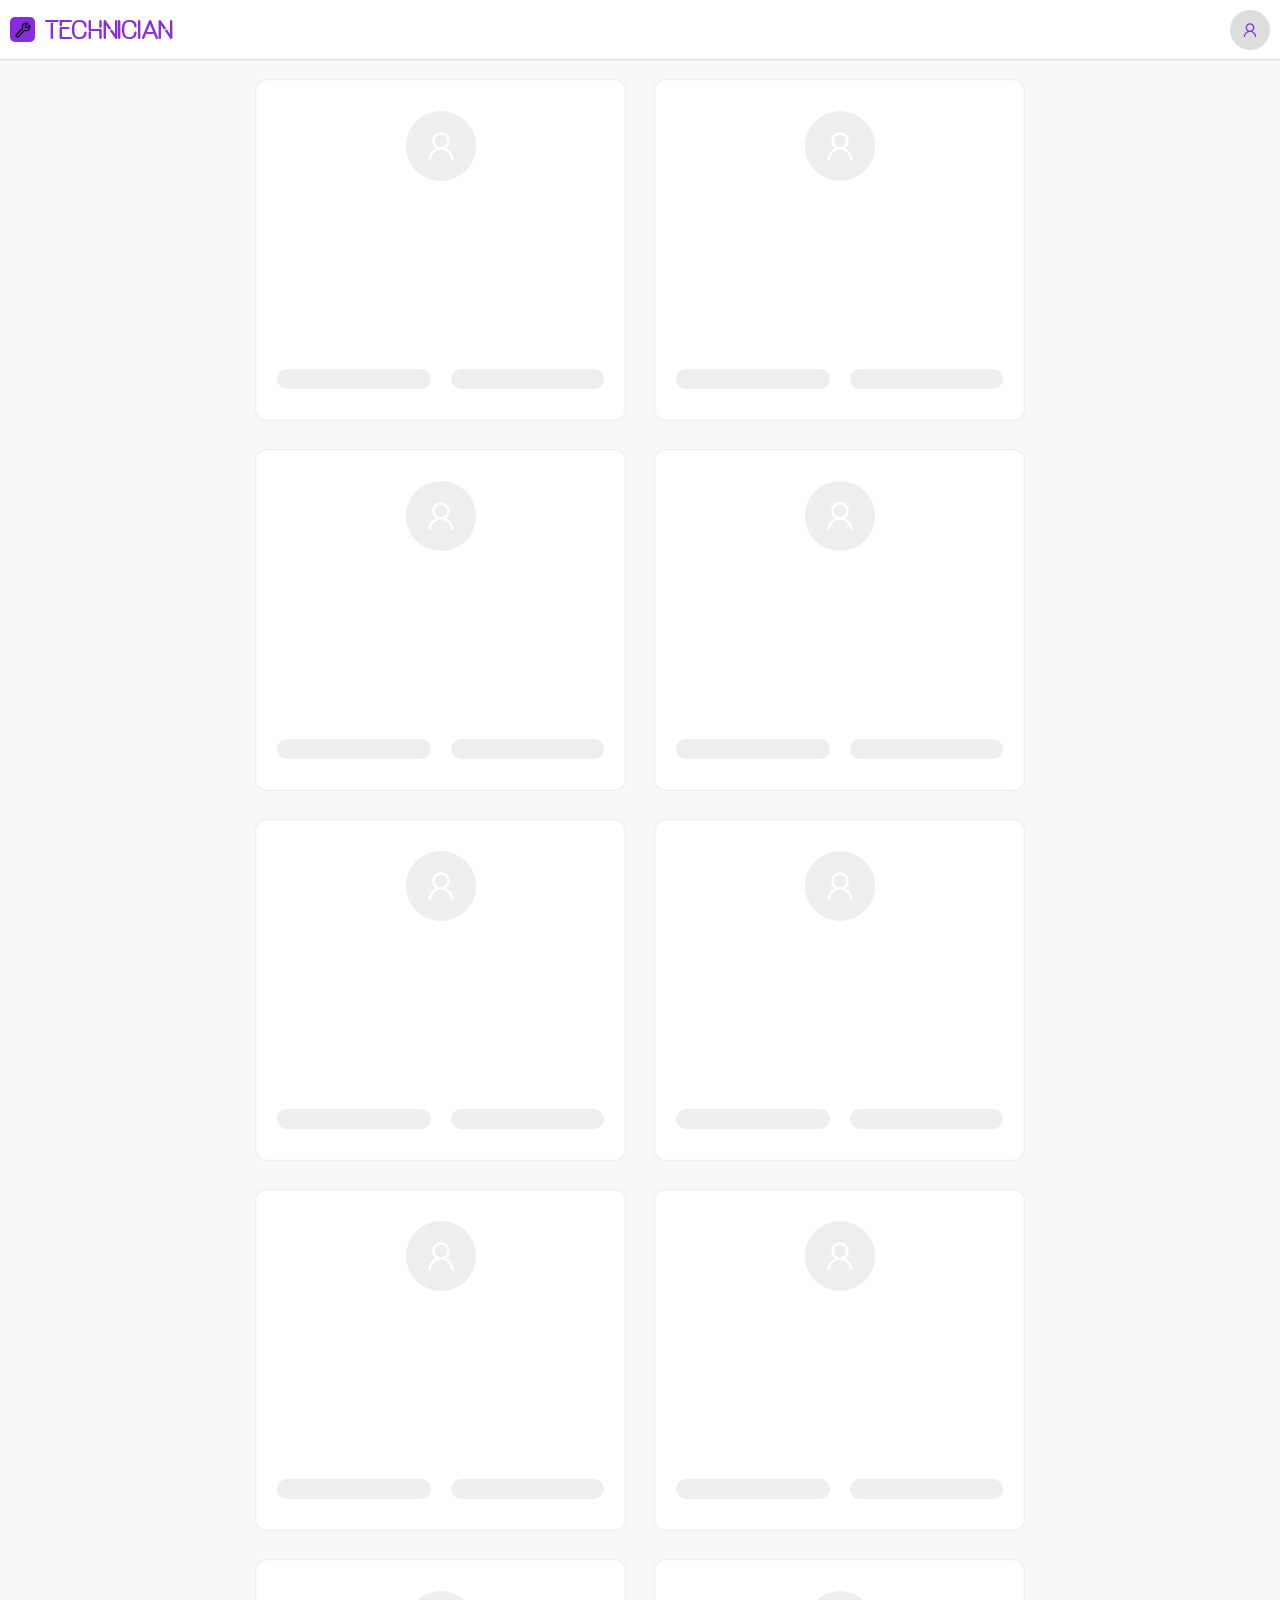
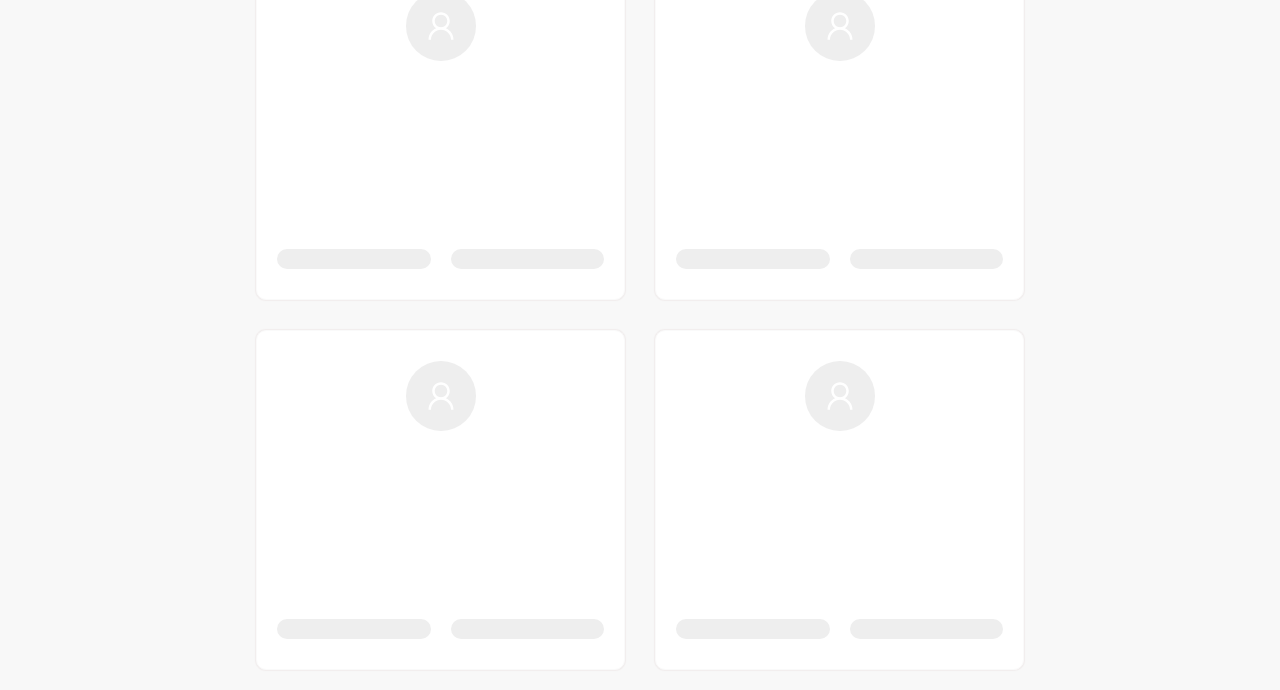
<file: index.html>
<!doctype html>
<html lang="en">
  <head>
    <meta charset="UTF-8" />
    <meta name="viewport" content="width=device-width, initial-scale=1.0" />
    <title>Technician</title>
    <link rel="shortcut icon" href="assets/img/logo.svg" type="image/x-icon" />
    <link rel="stylesheet" href="css/main.css" />
    <link rel="stylesheet" href="css/index.css" />
  </head>
  <body>
    <header>
      <div class="h-left">
        <a href="/" class="logo">
          <span class="img"></span>
          <h2>Technician</h2>
        </a>
      </div>

      <div class="h-right">
        <a href="/dashboard.html" id="btn-logout" class="login"
          ><img src="assets/img/user.svg" alt="user-icon" width="30px"
        /></a>
      </div>
    </header>

    <main>
      <section class="technicians"></section>
    </main>
    <script src="js/config.js"></script>
    <script>
      let tcs = new String("");
      for (let i = 0; i < 12; i++) {
        tcs += `
            <div class="technician-template">
              <div class="pic"></div>
              <div class="name"></div>
              <div class="areas">
                <span></span><span></span><span></span>
              </div>
              <div class="location-contact">
                <div class="location"></div>
                <div class="contact"></div>
              </div>
            </div>
          `;
      }
      document.querySelector(".technicians").innerHTML = tcs;

      async function getProfiles() {
        const res = await fetch(api_url + "/user");
        const data = await res.json();
        const profiles = data.filter((d) => d.app_id === "technician");

        for (let i = 0; i < 20; i++) {
          profiles.push(profiles[0]);
          profiles.push(profiles[1]);
        }

        let tcs = new String("");
        for (const pfl of profiles) {
          tcs += `
            <div class="technician">
              <div class="pic"></div>
              <div class="name">${pfl.name + " " + pfl.surname}</div>
              <div class="areas">
                ${pfl.skills.map((s) => `<span>${SKILLS.find((sk) => sk.id == s).label}</span>`)}
              </div>
              <div class="location-contact">
                <div class="location">${BAIRROS.find((b) => b.id == pfl.location).label}</div>
                <div class="contact"><a href='tel:+258${pfl.tel}'>Ligar</a></div>
              </div>
            </div>
          `;
        }
        document.querySelector(".technicians").innerHTML = tcs;
      }

      getProfiles();
    </script>
  </body>
</html>
</file>
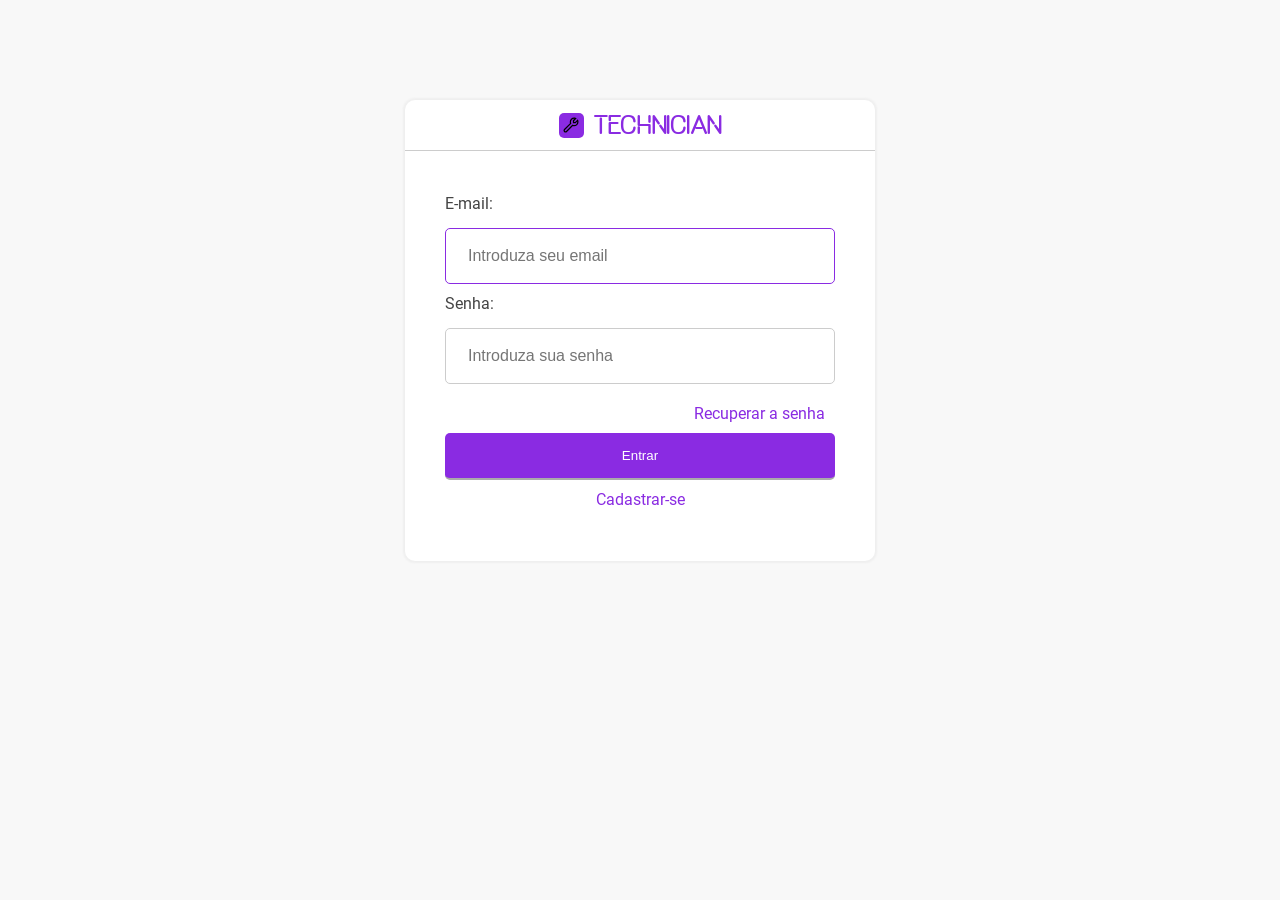
<file: dashboard.html>
<!DOCTYPE html>
<html lang="en">
  <head>
    <meta charset="UTF-8" />
    <meta name="viewport" content="width=device-width, initial-scale=1.0" />
    <title></title>
    <link rel="shortcut icon" href="assets/img/logo.svg" type="image/x-icon" />
    <link rel="stylesheet" href="css/main.css" />
    <link rel="stylesheet" href="css/dashboard.css" />
  </head>
  <body>
    <header>
      <div class="h-left">
        <a href="/" class="logo">
          <span class="img"></span>
          <h2></h2>
        </a>
      </div>

      <div class="h-right">
        <a href="#" id="btn-logout" class="login"
          ><img src="assets/img/sign-out.svg" alt="user-icon" width="30px"
        /></a>
      </div>
    </header>
    <main>
      <div class="profile">
        <div id="profile-pic">
          <button class="btn-ripple">+</button>
        </div>
        <form>
          <div>
            <label for="name">Nome:</label>
            <input type="text" name="name" id="name" />
            <label for="surname">Apelido:</label>
            <input type="text" name="surname" id="surname" />
            <label for="tel">Contacto:</label>
            <input type="text" name="tel" id="tel" placeholder="8XXXXXXXX" />
          </div>
          <div>
            <select name="s-bairros" id="s-bairros"></select>
            <select name="s-skills" id="s-skills"></select>
            <button type="button" class="btn-ripple" id="btn-add-skill">
              +
            </button>
          </div>
          <div id="skills"></div>
          <div>
            <br />
            <label for="about">Fale um pouco sobre si:</label>
            <div>
              <textarea name="about" id="about"></textarea>
            </div>
          </div>
          <div>
            <button type="submit" class="btn">Gravar</button>
          </div>
        </form>
      </div>
    </main>
  </body>

  <script src="js/config.js"></script>
  <script src="js/dashboard.js"></script>
</html>
</file>
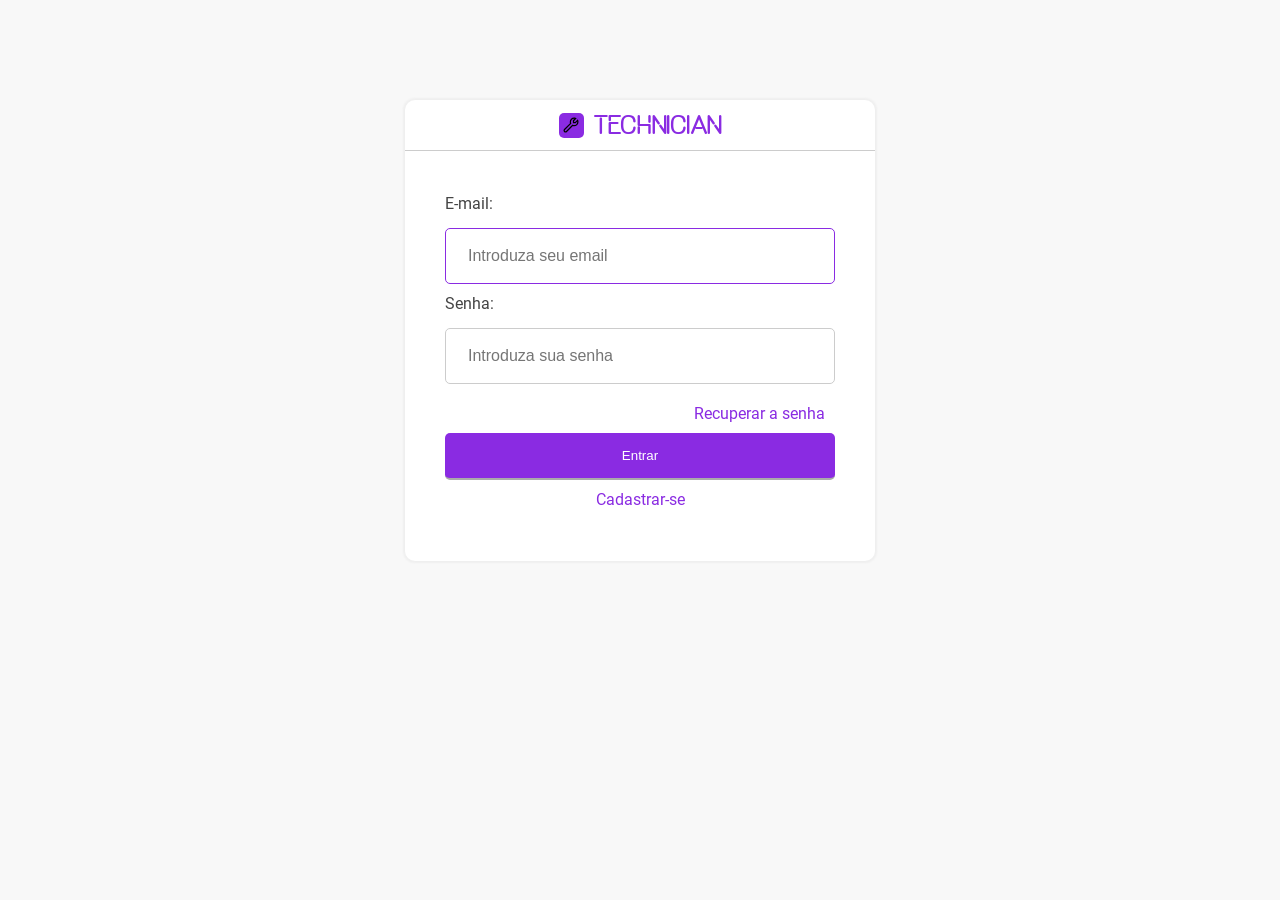
<file: login.html>
<!DOCTYPE html>
<html lang="en">
  <head>
    <meta charset="UTF-8" />
    <meta name="viewport" content="width=device-width, initial-scale=1.0" />
    <title></title>
    <link rel="stylesheet" href="css/main.css" />
    <link rel="stylesheet" href="css/login.css" />
    <link rel="shortcut icon" href="assets/img/logo.svg" type="image/x-icon" />
  </head>
  <body>
    <form>
      <div class="form-header">
        <div class="logo">
          <span class="img"> </span>
          <h2></h2>
        </div>
      </div>

      <div class="form-main">
        <label for="email">E-mail:</label>
        <input
          type="email"
          name="email"
          id="email"
          placeholder="Introduza seu email"
          autofocus
        />
        <label for="Senha">Senha:</label>
        <input
          type="password"
          name="pass"
          id="pass"
          placeholder="Introduza sua senha"
        />
        <a class="a-recovery" href="pre-recovery.html">Recuperar a senha</a>
        <button type="submit" class="btn">Entrar</button>
        <a class="a-sign" href="signup.html">Cadastrar-se</a>
      </div>
    </form>

    <footer>
      Powered by
      <a target="_blank" href="https://advancedtechspace.com"
        >advancedtechspace.com</a
      >
    </footer>
  </body>

  <script src="js/config.js"></script>
  <script>
    if (localStorage.getItem("user") !== null) {
      window.location.href = "/dashboard.html";
    }

    const url = new URL(window.location.href);
    const company = url.searchParams.get("c");

    // getUser();

    document.querySelector(".logo h2").innerHTML = title;

    document.querySelector("form").addEventListener("submit", async (e) => {
      e.preventDefault();
      const btn = document.querySelector("button");
      btn.disabled = true;
      const form = new FormData(e.target);
      const email = form.get("email");
      const pass = form.get("pass");

      const res = await fetch(api_url + "/user/login", {
        method: "POST",
        headers: {
          "Content-Type": "application/json",
          app: "technician",
        },
        body: JSON.stringify({ email, pass }),
      }).catch((error) => {
        console.log(error);
      });

      if (res.status === 200) {
        const data = await res.json();
        localStorage.setItem("user", data.user._id);
        window.location.href = "/dashboard.html";
      } else {
        console.log("Erro ao autenticar");
        alert("Erro de autenticação!");
      }

      btn.disabled = false;
    });

    async function getUser() {
      if (company) {
        const res = await fetch(api_url + "/user/" + company);
        const user = await res.json();
        document.getElementById("company-label").innerText = user.label;
        document.getElementById("company-img").style.backgroundSize = "cover";
        document.getElementById("company-img").style.backgroundImage = `url(${
          api_url + "/cover/" + user.img
        })`;
      } else {
        return;
      }
    }
  </script>
</html>
</file>
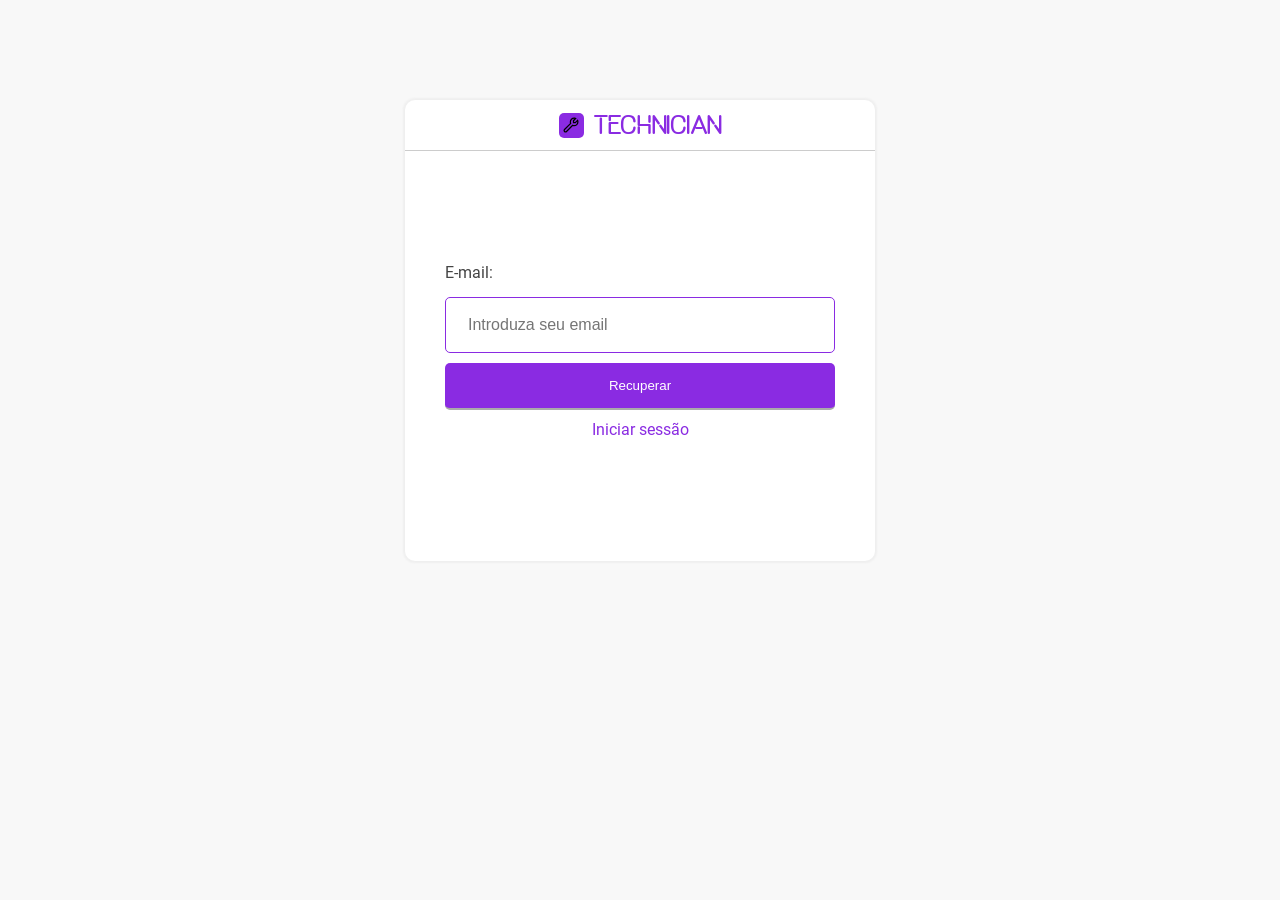
<file: pre-recovery.html>
<!DOCTYPE html>
<html lang="en">
  <head>
    <meta charset="UTF-8" />
    <meta name="viewport" content="width=device-width, initial-scale=1.0" />
    <title></title>
    <link rel="stylesheet" href="css/main.css" />
    <link rel="stylesheet" href="css/login.css" />
    <link rel="shortcut icon" href="assets/img/logo.svg" type="image/x-icon" />
  </head>
  <body>
    <form>
      <div class="form-header">
        <div class="logo">
          <span class="img"> </span>
          <h2></h2>
        </div>
      </div>

      <div class="form-main">
        <label for="email">E-mail:</label>
        <input
          type="email"
          name="email"
          id="email"
          placeholder="Introduza seu email"
          autofocus
        />

        <button type="submit" class="btn">Recuperar</button>
        <a class="a-sign" href="login.html">Iniciar sessão</a>
      </div>
    </form>

    <footer>
      Powered by
      <a target="_blank" href="https://advancedtechspace.com"
        >advancedtechspace.com</a
      >
    </footer>
  </body>

  <script src="js/config.js"></script>
  <script>
    const url = new URL(window.location.href);
    const company = url.searchParams.get("c");

    // getUser();

    document.querySelector(".logo h2").innerHTML = title;

    document.querySelector("form").addEventListener("submit", async (e) => {
      e.preventDefault();

      const form = new FormData(e.target);
      const desc = form.get("desc");
      const tel = form.get("tel");
      const email = form.get("email");

      const data = { desc, tel, email, company };

      try {
        const res = await fetch(api_url + "/box/create", {
          method: "POST",
          headers: {
            "Content-Type": "application/json",
          },
          body: JSON.stringify(data),
        });

        if (res.status === 200) {
          alert("Obrigado pela sua contribuição.");
        }
      } catch (error) {
        console.log(error);
        alert("Houve um erro, tente novamente.");
      }

      e.target.reset();
    });

    async function getUser() {
      if (company) {
        const res = await fetch(api_url + "/user/" + company);
        const user = await res.json();
        document.getElementById("company-label").innerText = user.label;
        document.getElementById("company-img").style.backgroundSize = "cover";
        document.getElementById("company-img").style.backgroundImage = `url(${
          api_url + "/cover/" + user.img
        })`;
      } else {
        return;
      }
    }
  </script>
</html>
</file>
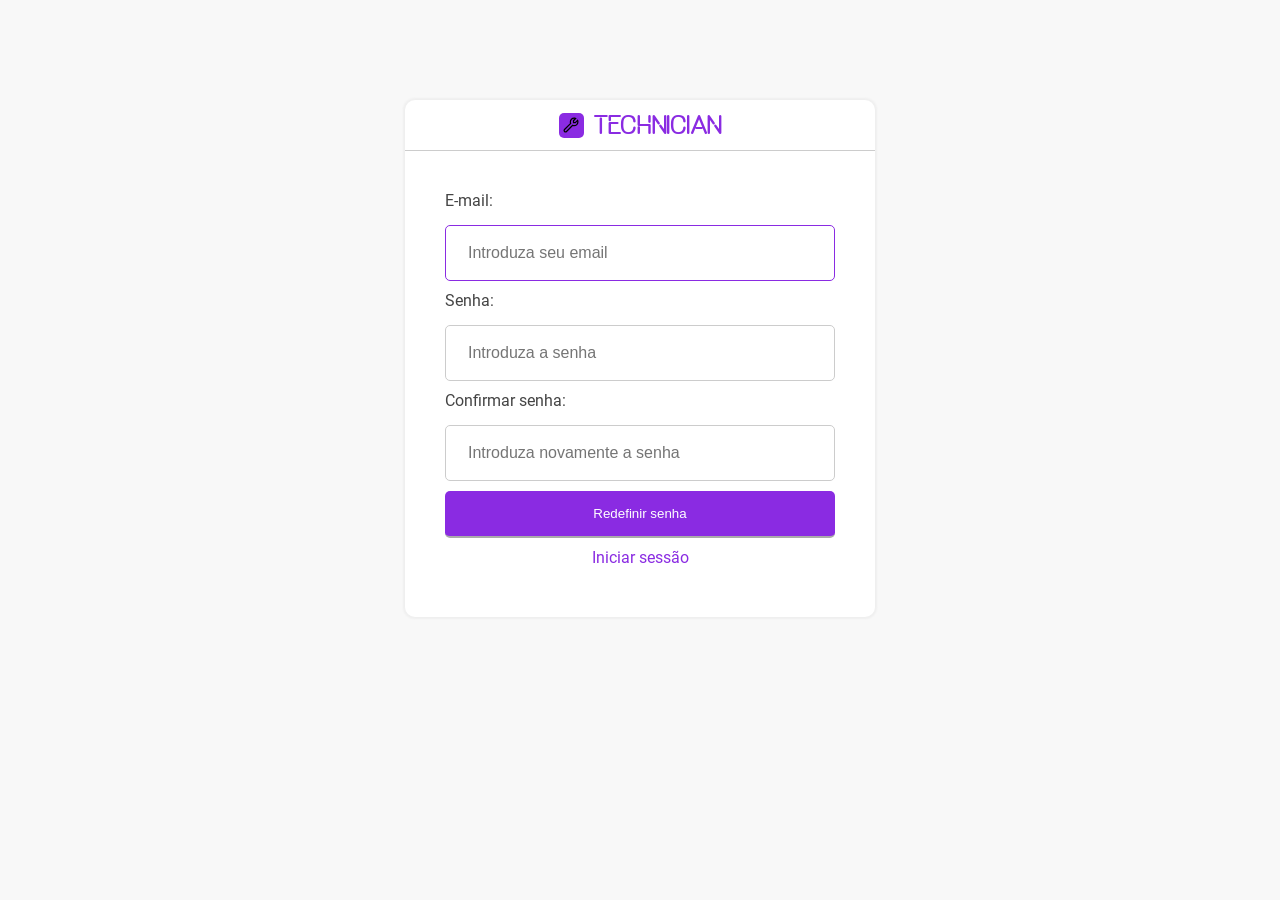
<file: recovery.html>
<!DOCTYPE html>
<html lang="en">
  <head>
    <meta charset="UTF-8" />
    <meta name="viewport" content="width=device-width, initial-scale=1.0" />
    <title></title>
    <link rel="stylesheet" href="css/main.css" />
    <link rel="stylesheet" href="css/login.css" />
    <link rel="shortcut icon" href="assets/img/logo.svg" type="image/x-icon" />
  </head>
  <body>
    <form>
      <div class="form-header">
        <div class="logo">
          <span class="img"> </span>
          <h2></h2>
        </div>
      </div>

      <div class="form-main">
        <label for="email">E-mail:</label>
        <input
          type="email"
          name="email"
          id="email"
          placeholder="Introduza seu email"
          autofocus
        />
        <label for="Senha">Senha:</label>
        <input
          type="password"
          name="pass"
          id="pass"
          placeholder="Introduza a senha"
        />
        <label for="Senha">Confirmar senha:</label>
        <input
          type="password"
          name="c-pass"
          id="c-pass"
          placeholder="Introduza novamente a senha"
        />
        <!-- <a class="a-recovery" href="">Recuperar a senha</a> -->
        <button type="submit" class="btn">Redefinir senha</button>
        <a class="a-sign" href="login.html">Iniciar sessão</a>
      </div>
    </form>

    <footer>
      Powered by
      <a target="_blank" href="https://advancedtechspace.com"
        >advancedtechspace.com</a
      >
    </footer>
  </body>

  <script src="js/config.js"></script>
  <script>
    const url = new URL(window.location.href);
    const company = url.searchParams.get("c");

    // getUser();

    document.querySelector(".logo h2").innerHTML = title;

    document.querySelector("form").addEventListener("submit", async (e) => {
      e.preventDefault();

      const form = new FormData(e.target);
      const desc = form.get("desc");
      const tel = form.get("tel");
      const email = form.get("email");

      const data = { desc, tel, email, company };

      try {
        const res = await fetch(api_url + "/box/create", {
          method: "POST",
          headers: {
            "Content-Type": "application/json",
          },
          body: JSON.stringify(data),
        });

        if (res.status === 200) {
          alert("Obrigado pela sua contribuição.");
        }
      } catch (error) {
        console.log(error);
        alert("Houve um erro, tente novamente.");
      }

      e.target.reset();
    });

    async function getUser() {
      if (company) {
        const res = await fetch(api_url + "/user/" + company);
        const user = await res.json();
        document.getElementById("company-label").innerText = user.label;
        document.getElementById("company-img").style.backgroundSize = "cover";
        document.getElementById("company-img").style.backgroundImage = `url(${
          api_url + "/cover/" + user.img
        })`;
      } else {
        return;
      }
    }
  </script>
</html>
</file>
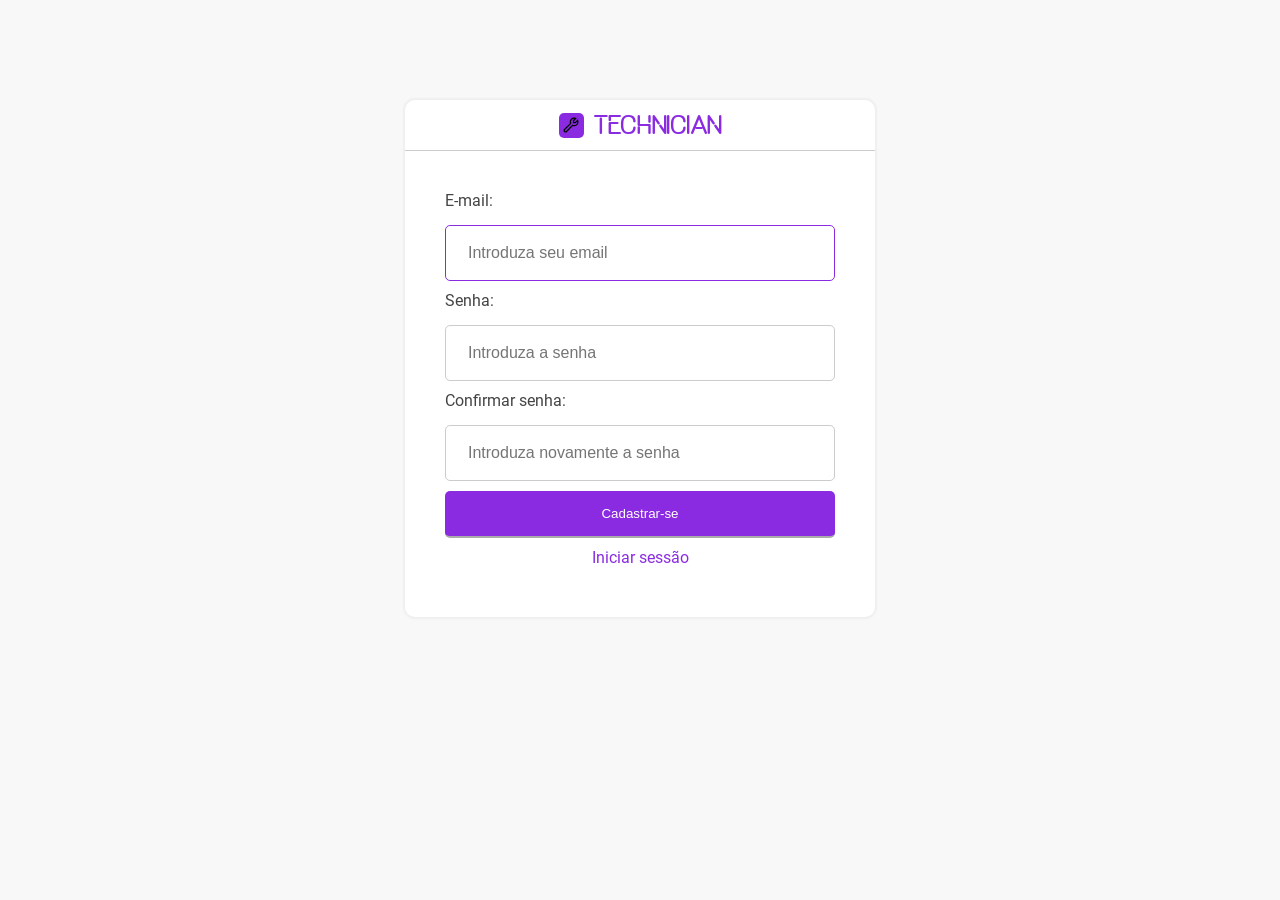
<file: signup.html>
<!doctype html>
<html lang="en">
  <head>
    <meta charset="UTF-8" />
    <meta name="viewport" content="width=device-width, initial-scale=1.0" />
    <title></title>
    <link rel="stylesheet" href="css/main.css" />
    <link rel="stylesheet" href="css/login.css" />
    <link rel="shortcut icon" href="assets/img/logo.svg" type="image/x-icon" />
  </head>
  <body>
    <form>
      <div class="form-header">
        <div class="logo">
          <span class="img"> </span>
          <h2></h2>
        </div>
      </div>

      <div class="form-main">
        <label for="email">E-mail:</label>
        <input
          type="email"
          name="email"
          id="email"
          placeholder="Introduza seu email"
          autofocus
        />
        <label for="Senha">Senha:</label>
        <input
          type="password"
          name="pass"
          id="pass"
          placeholder="Introduza a senha"
        />
        <label for="Senha">Confirmar senha:</label>
        <input
          type="password"
          name="c-pass"
          id="c-pass"
          placeholder="Introduza novamente a senha"
        />
        <!-- <a class="a-recovery" href="">Recuperar a senha</a> -->
        <button type="submit" class="btn">Cadastrar-se</button>
        <a class="a-sign" href="login.html">Iniciar sessão</a>
      </div>
    </form>

    <footer>
      Powered by
      <a target="_blank" href="https://advancedtechspace.com"
        >advancedtechspace.com</a
      >
    </footer>
  </body>

  <script src="js/config.js"></script>
  <script>
    const url = new URL(window.location.href);
    const company = url.searchParams.get("c");

    // getUser();

    document.querySelector(".logo h2").innerHTML = title;

    document.querySelector("form").addEventListener("submit", async (e) => {
      e.preventDefault();

      const form = new FormData(e.target);
      const email = form.get("email");
      const pass = form.get("pass");

      const data = { email, pass };

      try {
        const res = await fetch(api_url + "/user/create", {
          method: "POST",
          headers: {
            "Content-Type": "application/json",
            app: "technician",
          },
          body: JSON.stringify(data),
        });

        if (res.status === 200) {
          alert("Cadastrado com êxito.");
          window.location.href = "./login.html";
        }
      } catch (error) {
        console.log(error);
        alert("Houve um erro, tente novamente.");
      }

      e.target.reset();
    });

    async function getUser() {
      if (company) {
        const res = await fetch(api_url + "/user/" + company);
        const user = await res.json();
        document.getElementById("company-label").innerText = user.label;
        document.getElementById("company-img").style.backgroundSize = "cover";
        document.getElementById("company-img").style.backgroundImage = `url(${
          api_url + "/cover/" + user.img
        })`;
      } else {
        return;
      }
    }
  </script>
</html>
</file>
<file: css/main.css>
@font-face {
  font-family: oday;
  src: url(../assets/fonts/ONEDAY.ttf);
}

@font-face {
  font-family: rbt;
  src: url(../assets/fonts/Roboto-Regular.ttf);
}

:root {
  --primary-color: #8a2be2;
  --logo-bg: var(--primary-color);
}

* {
  box-sizing: border-box;
}

body {
  margin: 0;
  padding: 0;
  background-color: #f8f8f8;
  font-family: rbt;
}

header {
  background-color: #fff;
  box-shadow: 0 0 1px 1px #f1f1f1;
  border-bottom: 1px solid #ddd;
  display: flex;
  justify-content: space-between;
  align-items: center;
  width: 100%;
  padding: 10px;
  height: 60px;
  position: sticky;
  top: 0;
  z-index: 5;
}

header .h-right {
  display: flex;
  align-items: center;
}

.logo {
  height: 30px;
  display: flex;
  align-items: center;
  justify-content: center;
}

.logo h2 {
  font-family: oday;
  color: var(--primary-color);
}

.logo span {
  color: #fff;
  background: url(../assets/img/logo.svg) no-repeat center center/20px;
  background-color: var(--logo-bg);
  display: inline-flex;
  justify-content: center;
  align-items: center;
  width: 25px;
  height: 25px;
  border-radius: 5px;
  font-weight: bolder;
  margin-right: 10px;
}

a {
  text-decoration: none;
  color: var(--primary-color);
}

button {
  cursor: pointer;
  background-color: var(--primary-color);
}

input,
textarea {
  background: none;
  border: 1px solid #444;
  outline: none;
  background-color: #fff;
}

input,
label {
  display: inline-block;
  color: #444;
}

input:focus,
textarea:focus,
select:focus {
  border-color: var(--primary-color);
}

button:hover {
  opacity: 0.9;
}

button:active {
  opacity: 0.8;
}

.btn {
  padding: 15px;
  border-radius: 5px;
  background-color: var(--primary-color);
  color: #fff;
  cursor: pointer;
  outline: none;
  border: none;
  box-shadow: 0 0 2px 5px 10px #eee;
  border-bottom: 2px solid #aaa;
}

.btn-ripple {
  display: inline-flex;
  padding: 15px;
  width: 15px;
  height: 10px;
  margin: auto 10px;
  align-items: center;
  justify-content: center;
  border-radius: 100%;
  background-color: var(--primary-color);
  color: #fff;
  cursor: pointer;
  outline: none;
  border: none;
  box-shadow: 0 0 2px 5px 10px #eee;
  border-bottom: 2px solid #aaa;
}

select {
  padding: 10px;
  border-radius: 5px;
  cursor: pointer;
  outline: none;
  border: none;
  box-shadow: 0 0 2px 5px 10px #eee;
  border: 1px solid #aaa;
  margin-top: 20px;
  width: 200px;
}

textarea {
}

.a-sign,
.a-recovery {
  display: block;
  margin: 10px;
}

.a-recovery {
  text-align: right;
}

.a-sign {
  text-align: center;
}
</file>
<file: css/index.css>
header a.login {
  background-color: #ddd;
  border-radius: 100%;
  padding: 10px;
  width: 40px;
  height: 40px;
  display: flex;
  justify-content: center;
  align-items: center;
}

main {
  min-height: 100vh;
}

.technicians {
  display: grid;
  grid-gap: 30px;
  grid-template-columns: repeat(auto-fill, minmax(240px, 1fr));
  width: 60%;
  margin: 20px auto;
}

.technician-template {
  background-color: #fff;
  height: 340px;
  box-shadow: 0 0 1px 1px #f1eded;
  border: 1px solid #fafafa;
  border-radius: 10px;
  padding: 10px;
  position: relative;
  animation: shine 3s 1s infinite;
}

.technician {
  background-color: #fff;
  height: 340px;
  border: 1px solid #eee;
  border-radius: 5px;
  padding: 10px;
  position: relative;
  border-bottom: 2px solid #dedede;
}


.pic {
  width: 70px;
  height: 70px;
  border-radius: 100%;
  background: url(../assets/img/userpic.svg) no-repeat center center/40px;
  background-color: #eee;
  margin: 20px auto;
}

.name {
  width: 100%;
  height: 30px;
  border-radius: 25px;
  display: flex;
  align-items: center;
  justify-content: center;
  padding: 10px;
  text-align: center;
}

.areas {
  display: flex;
  flex-wrap: wrap;
}

.areas span {
  min-height: 20px;
  margin: 10px;
  border-radius: 10px;
  font-size: 12px;
}

.location-contact {
  display: flex;
  justify-content: space-between;
  position: absolute;
  bottom: 10px;
  right: 0;
  left: 0;
  margin: auto;
  padding: 10px;
  
}

.location-contact > div {
  background-color: #eee;
  flex: 1;
  min-height: 20px;
  margin: 10px;
  border-radius: 10px;
  padding: 10px;
  display: flex;
  align-items: center;
  justify-content: center;
  font-size: 10px;
}

@keyframes shine {
  from{opacity: .7;}
  to{opacity: 1;}
}

/* Responsive */
@media screen and (max-width: 414px) {
  .technicians {
    width: 90%;
  }
}
</file>
<file: css/dashboard.css>
header a.login {
  background-color: #ddd;
  border-radius: 100%;
  padding: 10px;
  width: 40px;
  height: 40px;
  display: flex;
  justify-content: center;
  align-items: center;
}

main {
  min-height: 100vh;
}

form {
  padding: 50px;
  margin: 20px auto;
  width: unset;
  border-radius: 25px;
}

input, textarea {
  padding: 8px;
  border-radius: 5px;
  border-color: #aaa;
  font-family: rbt;
}

textarea {
  width: 60%;
  height: 120px;
}

.form {
  margin-bottom: 40px;
}

.profile {
  width: 70%;
  margin: auto;
}

#profile-pic {
  position: relative;
  width: 200px;
  height: 200px;
  border-radius: 100%;
  margin: 40px;
  background: url(../assets/img/user-large.svg) no-repeat center center/cover;
  background-color: #ddd;
  cursor: pointer;
}

#profile-pic button {
  position: absolute;
  bottom: 10px;
  right: 10px;
  background-color: #fff;
  color: var(--primary-color);
}

.profile .btn {
  width: 200px;
  margin-top: 20px;
}

.profile input {
  background-color: #fff;
}

#skills {
  padding: 20px 0px;
  display: flex;
  flex-wrap: wrap;
}

.skill {
  background-color: #ddd;
  width: fit-content;
  padding: 10px;
  border-radius: 5px;
  margin-right: 10px;
  margin-bottom: 10px;
}

.skill-text {
  margin-right: 10px;
}

.skill-remove {
  cursor: pointer;
  background-color: #aaa;
  display: inline-flex;
  justify-content: center;
  align-items: center;
  width: 15px;
  height: 15px;
  border-radius: 100%;
}

.skill-remove:hover {
  transform: scale(1.1);
}

.skill-remove:active {
  opacity: .8;
}


/* Responsive */
@media screen and (max-width: 414px) {
  .profile {
    width: 90%;
  }

  form {
    display: flex;
    flex-direction: column;
    padding: 0;
    border-radius: 0;
  }

  textarea {
    width: 100%;
  }

  input {
    padding: 15px;
    margin-bottom: 5px;
    width: 90%;
  }

  label {
    display: block;
  }
}
</file>
<file: css/login.css>
form {
  background-color: #fff;
  width: 470px;
  border-radius: 10px;
  box-shadow: 0 0 2px 2px #efefef;
  margin-top: 80px;
  /* min-height: 520px; */
  margin: 100px auto;
}

.form-header {
  border-bottom: 1px solid #ccc;
  padding: 10px;
}

.form-main {
  display: flex;
  flex-direction: column;
  align-content: center;
  justify-content: center;
  padding: 40px 40px;
  margin: auto;
  min-height: 410px;
}


textarea,
input {
  box-sizing: border-box;
  width: 100%;
  border-radius: 5px;
  padding: 18px 22px;
  outline: none;
  border: 1px solid #ccc;
  font-size: 16px;
  margin: 10px auto;
}

textarea:focus,
input:focus {
  border-color: var(--primary-color);
}

label {
  margin-bottom: 5px;
}

#btn-search {
  width: 20px;
  height: 20px;
  background: url(../assets/img/search.svg);
  margin: 10px;
  cursor: pointer;
  border: none;
  display: none;
}

footer {
  padding: 20px;
  display: none;
}

/* Responsive */
@media screen and (max-width: 414px) {
  form {
    width: 90%;
  }
}
</file>
